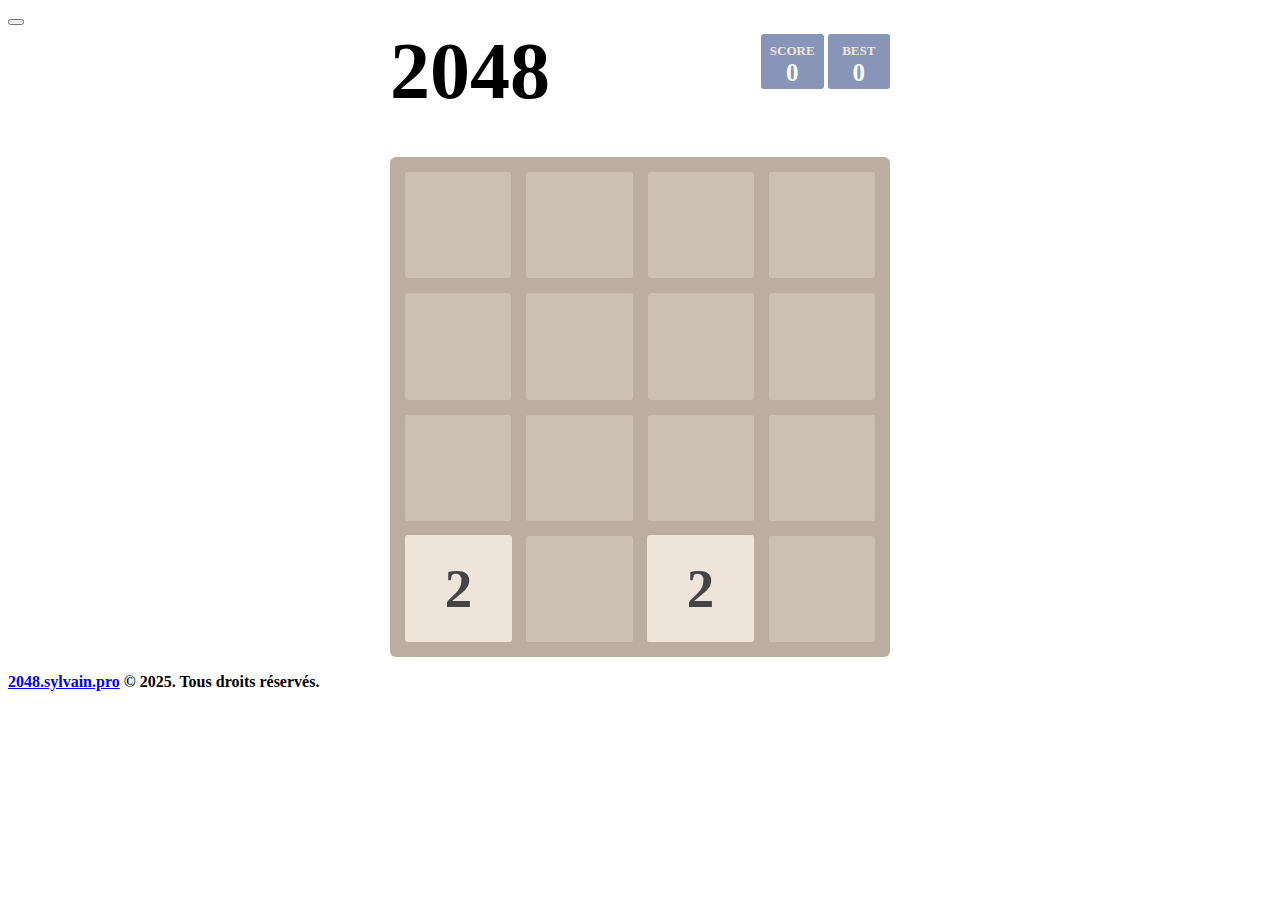
<file: index.html>
<!DOCTYPE html>
<html lang="fr">
<head>
    <meta charset="UTF-8"/>
    <meta name="viewport" content="width=device-width, initial-scale=1.0"/>
    <meta http-equiv="X-UA-Compatible" content="ie=edge"/>
    <title>Sylvain L. - 2048</title>
    <link rel="stylesheet" href="https://sylvain.pro/assets/css/fontawesome.css"/>
    <link rel="stylesheet" href="https://sylvain.pro/assets/css/bulma.css"/>
    <link rel="stylesheet" href="https://sylvain.pro/assets/css/index.css"/>
    <link rel="stylesheet" href="assets/css/main.css"/>
    <link rel="icon shortcut" href="assets/images/logo.png"/>
</head>
<body>
    <!-- Notification de changement de thème -->
    <div class="theme-notif"></div>

    <!-- Bouton pour changer de thème -->
    <button class="switch-btn"></button>

    <!-- Bouton retourner à l'accueil -->
    <a href="https://sylvain.pro" class="home-btn"><i class="fa-solid fa-home"></i></a>

    <!-- Jeu -->
    <section class="section">
        <div class="container">
            <div class="heading">
                <h1 class="title">2048</h1>
                    <div class="scores-container">
                        <div class="score-container">0</div>
                        <div class="best-container">0</div>
                    </div>
                </div>

                <div class="game-container">
                    <div class="game-message">
                        <p></p>
                        <div class="lower">
                            <a class="keep-playing-button">Keep going</a>
                            <a class="retry-button">Try again</a>
                        </div>
                    </div>

                    <div class="grid-container">
                        <div class="tile-container"></div>
                        <div class="grid-row">
                        <div class="grid-cell"></div>
                        <div class="grid-cell"></div>
                        <div class="grid-cell"></div>
                        <div class="grid-cell"></div>
                        </div>
                        <div class="grid-row">
                        <div class="grid-cell"></div>
                        <div class="grid-cell"></div>
                        <div class="grid-cell"></div>
                        <div class="grid-cell"></div>
                        </div>
                        <div class="grid-row">
                        <div class="grid-cell"></div>
                        <div class="grid-cell"></div>
                        <div class="grid-cell"></div>
                        <div class="grid-cell"></div>
                        </div>
                        <div class="grid-row">
                        <div class="grid-cell"></div>
                        <div class="grid-cell"></div>
                        <div class="grid-cell"></div>
                        <div class="grid-cell"></div>
                    </div>
                </div>
            </div>
        </div>
    </section>

    <!-- Bas de page -->
    <div class="has-text-centered p-4 bottom">
        <p><strong>
            <a href="/">2048.sylvain.pro</a> &copy; 2025. Tous droits réservés.
        </strong></p>
    </div>

    <!-- Charger le Js -->
    <script type="text/javascript" src="assets/js/main.js"></script>
    <script type="text/javascript" src="https://sylvain.pro/assets/js/theme.js"></script>
</body>
</html>
</file>
<file: assets/css/main.css>
@import './global.css';

@import './font.css';
@import './animation.css';
@import './responsive.css';
</file>
